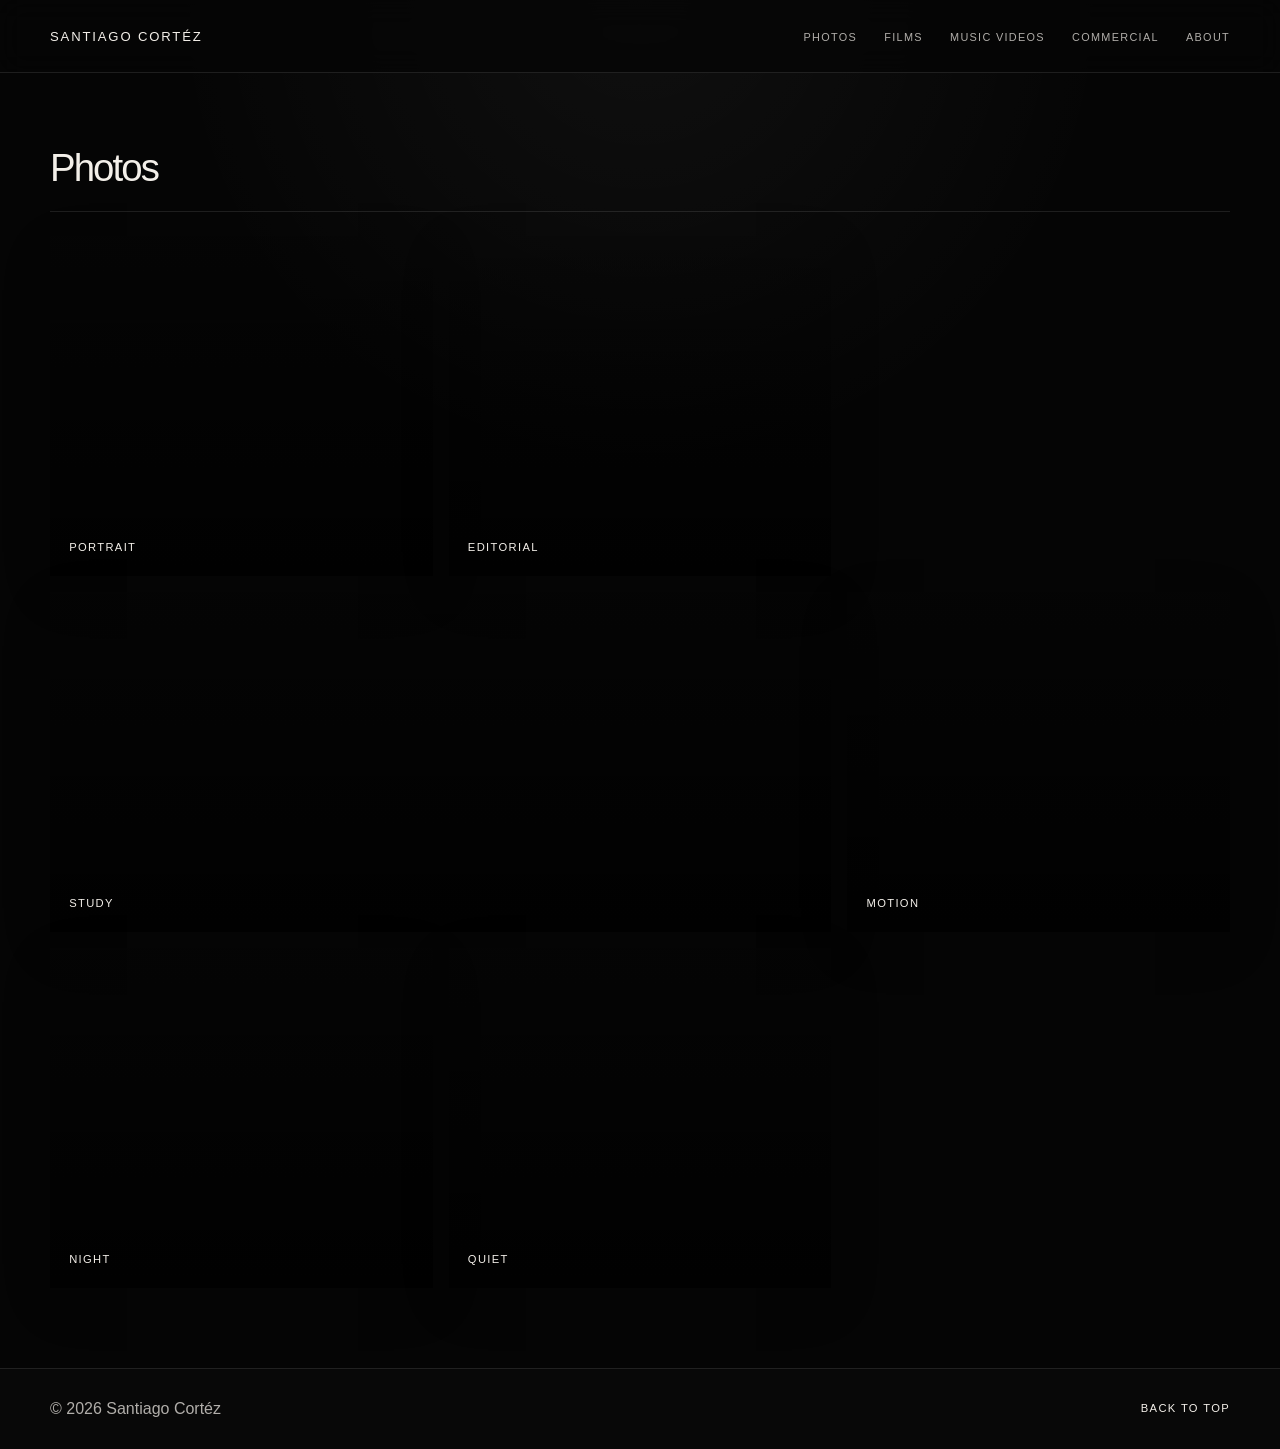
<file: index.html>
<!DOCTYPE html>
<html lang="es">
  <head>
    <meta charset="UTF-8" />
    <meta name="viewport" content="width=device-width, initial-scale=1.0" />
    <title>Santiago Cortéz | Director of Photography</title>
    <meta
      name="description"
      content="Portfolio editorial y cinematográfico de Santiago Cortéz, director de fotografía."
    />
    <link rel="preconnect" href="https://images.unsplash.com" />
    <link rel="stylesheet" href="styles.css" />
  </head>
  <body>
    <header class="site-header">
      <nav class="nav container" aria-label="Menu principal">
        <a href="index.html" class="brand">Santiago Cortéz</a>
        <ul class="nav-links">
          <li><a href="index.html#photos">Photos</a></li>
          <li><a href="films.html">Films</a></li>
          <li><a href="music-videos.html">Music videos</a></li>
          <li><a href="commercial.html">Commercial</a></li>
          <li><a href="about.html">About</a></li>
        </ul>
      </nav>
    </header>

    <main id="home" class="page-shell">
      <section id="photos" class="container section reveal">
        <div class="section-heading">
          <h2>Photos</h2>
        </div>

        <div class="photo-grid">
          <article class="photo-card" data-lightbox="https://images.unsplash.com/photo-1494790108377-be9c29b29330?auto=format&fit=crop&w=1200&q=80" style="background-image:url('https://images.unsplash.com/photo-1494790108377-be9c29b29330?auto=format&fit=crop&w=900&q=80');"><span>Portrait</span></article>
          <article class="photo-card" data-lightbox="https://images.unsplash.com/photo-1521119989659-a83eee488004?auto=format&fit=crop&w=1200&q=80" style="background-image:url('https://images.unsplash.com/photo-1521119989659-a83eee488004?auto=format&fit=crop&w=900&q=80');"><span>Editorial</span></article>
          <article class="photo-card wide" data-lightbox="https://images.unsplash.com/photo-1529139574466-a303027c1d8b?auto=format&fit=crop&w=1400&q=80" style="background-image:url('https://images.unsplash.com/photo-1529139574466-a303027c1d8b?auto=format&fit=crop&w=1200&q=80');"><span>Study</span></article>
          <article class="photo-card" data-lightbox="https://images.unsplash.com/photo-1504593811423-6dd665756598?auto=format&fit=crop&w=1200&q=80" style="background-image:url('https://images.unsplash.com/photo-1504593811423-6dd665756598?auto=format&fit=crop&w=900&q=80');"><span>Motion</span></article>
          <article class="photo-card" data-lightbox="https://images.unsplash.com/photo-1487412720507-e7ab37603c6f?auto=format&fit=crop&w=1200&q=80" style="background-image:url('https://images.unsplash.com/photo-1487412720507-e7ab37603c6f?auto=format&fit=crop&w=900&q=80');"><span>Night</span></article>
          <article class="photo-card" data-lightbox="https://images.unsplash.com/photo-1517841905240-472988babdf9?auto=format&fit=crop&w=1200&q=80" style="background-image:url('https://images.unsplash.com/photo-1517841905240-472988babdf9?auto=format&fit=crop&w=900&q=80');"><span>Quiet</span></article>
        </div>
      </section>
    </main>

    <footer class="site-footer">
      <div class="container footer-content">
        <p>© 2026 Santiago Cortéz</p>
        <a href="#home">Back to top</a>
      </div>
    </footer>

    <script src="script.js"></script>
  </body>
</html>
</file>
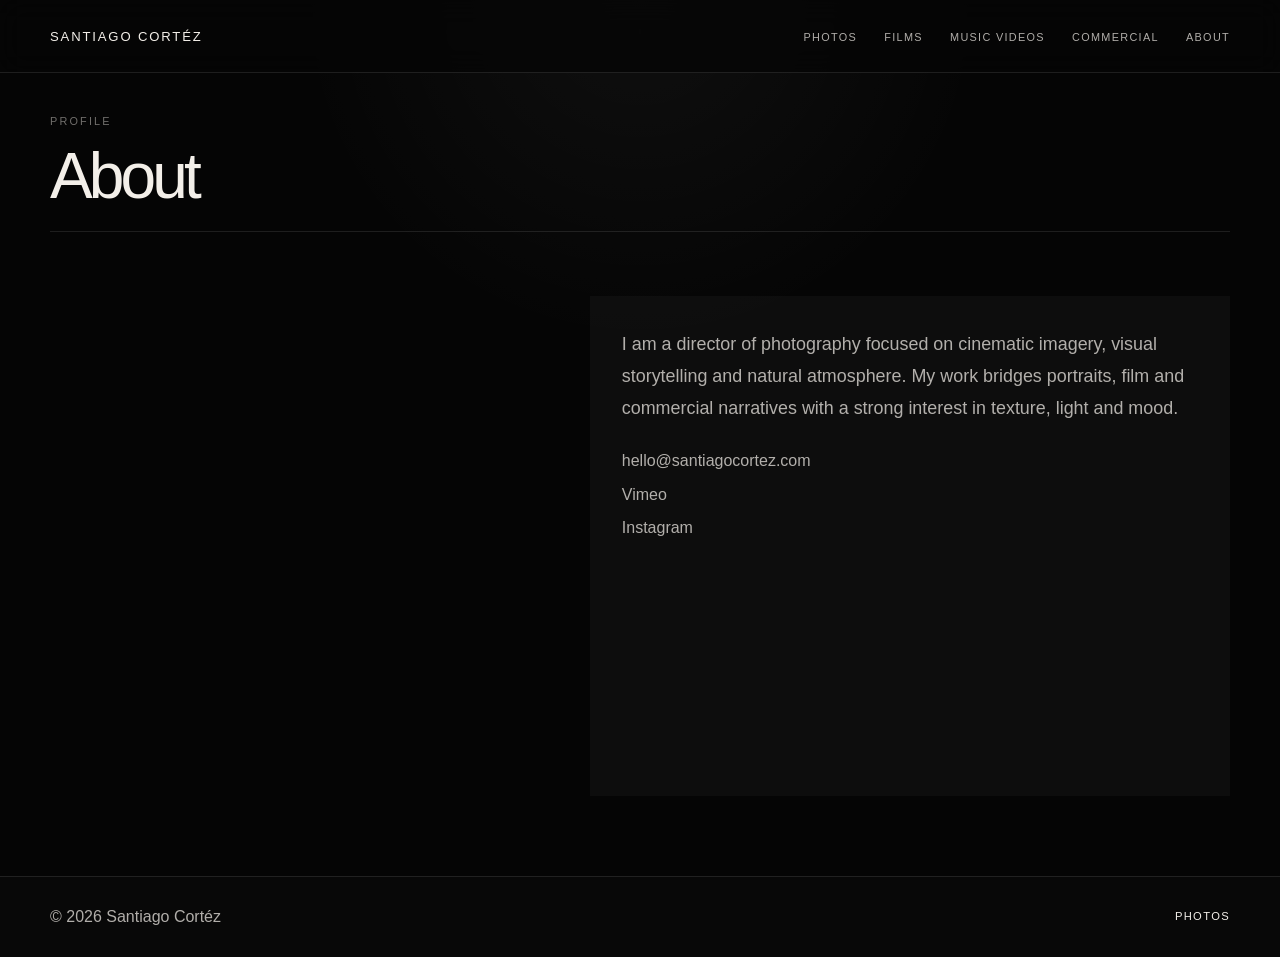
<file: about.html>
<!DOCTYPE html>
<html lang="es">
  <head>
    <meta charset="UTF-8" />
    <meta name="viewport" content="width=device-width, initial-scale=1.0" />
    <title>About | Director of Photography</title>
    <link rel="preconnect" href="https://images.unsplash.com" />
    <link rel="stylesheet" href="styles.css" />
  </head>
  <body>
    <header class="site-header">
      <nav class="nav container" aria-label="Menu principal">
        <a href="index.html" class="brand">Santiago Cortéz</a>
        <ul class="nav-links">
          <li><a href="index.html">Photos</a></li>
          <li><a href="films.html">Films</a></li>
          <li><a href="music-videos.html">Music videos</a></li>
          <li><a href="commercial.html">Commercial</a></li>
          <li><a href="about.html">About</a></li>
        </ul>
      </nav>
    </header>

    <main class="page-shell">
      <section class="page-hero container">
        <div class="page-intro">
          <p class="eyebrow">Profile</p>
          <h1>About</h1>
        </div>
      </section>

      <section class="container section">
        <div class="about-layout">
          <div class="about-portrait" data-lightbox="https://images.unsplash.com/photo-1500648767791-00dcc994a43e?auto=format&fit=crop&w=1400&q=80"></div>

          <div class="about-copy">
            <p>
              I am a director of photography focused on cinematic imagery, visual storytelling and natural atmosphere.
              My work bridges portraits, film and commercial narratives with a strong interest in texture, light and mood.
            </p>
            <div class="about-links">
              <a href="mailto:hello@santiagocortez.com">hello@santiagocortez.com</a>
              <a href="https://vimeo.com" target="_blank" rel="noreferrer">Vimeo</a>
              <a href="https://instagram.com" target="_blank" rel="noreferrer">Instagram</a>
            </div>
          </div>
        </div>
      </section>
    </main>

    <footer class="site-footer">
      <div class="container footer-content">
        <p>© 2026 Santiago Cortéz</p>
        <a href="index.html">Photos</a>
      </div>
    </footer>

    <script src="script.js"></script>
  </body>
</html>
</file>
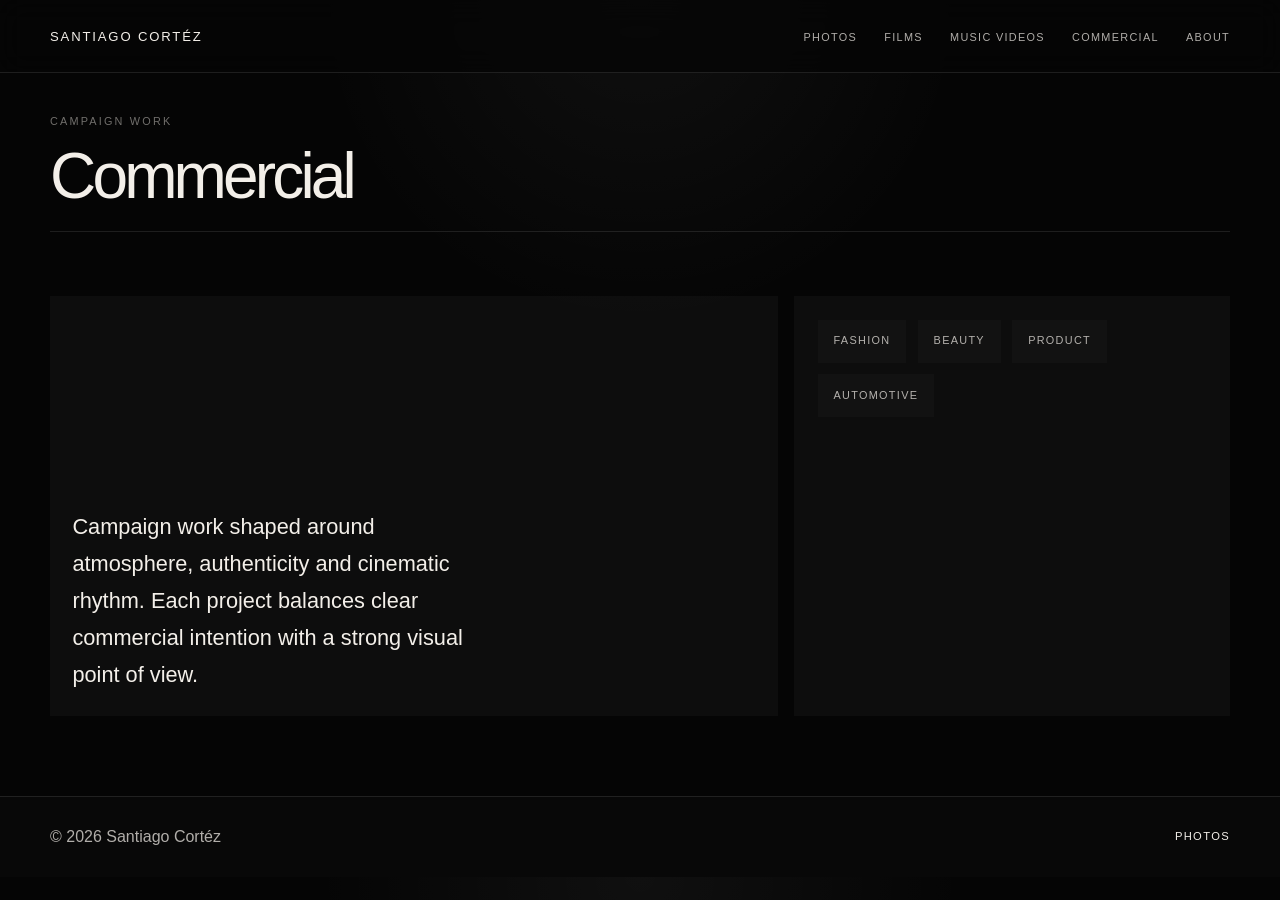
<file: commercial.html>
<!DOCTYPE html>
<html lang="es">
  <head>
    <meta charset="UTF-8" />
    <meta name="viewport" content="width=device-width, initial-scale=1.0" />
    <title>Commercial | Director of Photography</title>
    <link rel="preconnect" href="https://images.unsplash.com" />
    <link rel="stylesheet" href="styles.css" />
  </head>
  <body>
    <header class="site-header">
      <nav class="nav container" aria-label="Menu principal">
        <a href="index.html" class="brand">Santiago Cortéz</a>
        <ul class="nav-links">
          <li><a href="index.html">Photos</a></li>
          <li><a href="films.html">Films</a></li>
          <li><a href="music-videos.html">Music videos</a></li>
          <li><a href="commercial.html">Commercial</a></li>
          <li><a href="about.html">About</a></li>
        </ul>
      </nav>
    </header>

    <main class="page-shell">
      <section class="page-hero container">
        <div class="page-intro">
          <p class="eyebrow">Campaign work</p>
          <h1>Commercial</h1>
        </div>
      </section>

      <section class="container section">
        <div class="commercial-wrap">
          <div class="commercial-card commercial-feature" data-lightbox="https://images.unsplash.com/photo-1524504388940-b1c1722653e1?auto=format&fit=crop&w=1400&q=80" style="background-image:url('https://images.unsplash.com/photo-1524504388940-b1c1722653e1?auto=format&fit=crop&w=1200&q=80'); background-size:cover; background-position:center; min-height:420px;">
            <p>
              Campaign work shaped around atmosphere, authenticity and cinematic rhythm.
              Each project balances clear commercial intention with a strong visual point of view.
            </p>
          </div>

          <div class="commercial-card">
            <div class="commercial-tags">
              <span>Fashion</span>
              <span>Beauty</span>
              <span>Product</span>
              <span>Automotive</span>
            </div>
          </div>
        </div>
      </section>
    </main>

    <footer class="site-footer">
      <div class="container footer-content">
        <p>© 2026 Santiago Cortéz</p>
        <a href="index.html">Photos</a>
      </div>
    </footer>

    <script src="script.js"></script>
  </body>
</html>
</file>
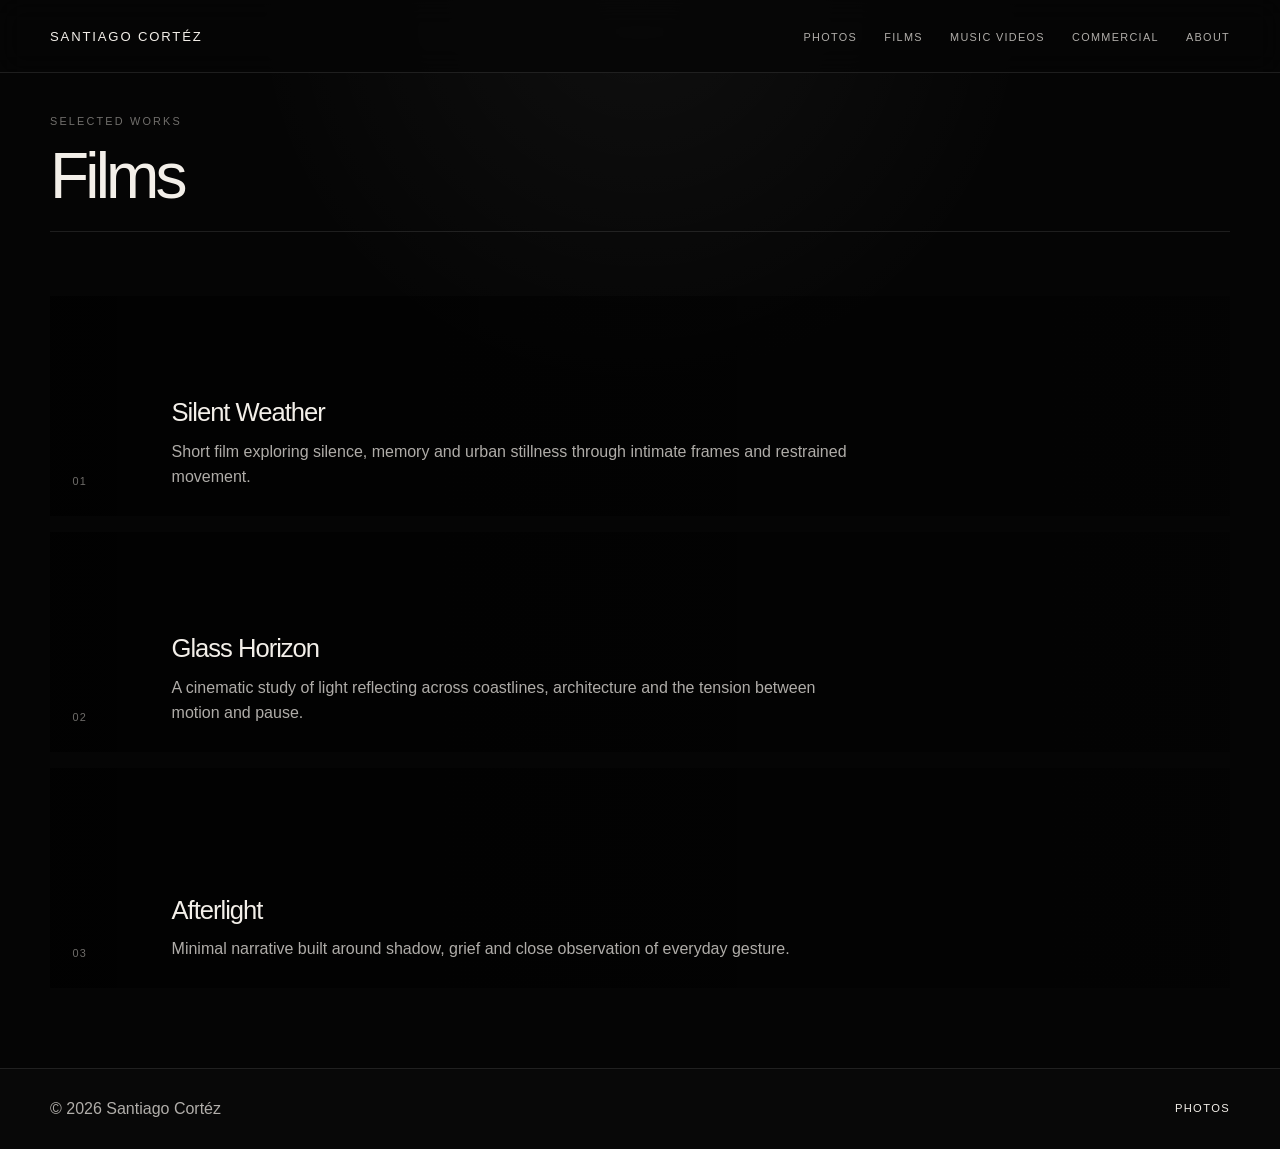
<file: films.html>
<!DOCTYPE html>
<html lang="es">
  <head>
    <meta charset="UTF-8" />
    <meta name="viewport" content="width=device-width, initial-scale=1.0" />
    <title>Films | Director of Photography</title>
    <link rel="preconnect" href="https://images.unsplash.com" />
    <link rel="stylesheet" href="styles.css" />
  </head>
  <body>
    <header class="site-header">
      <nav class="nav container" aria-label="Menu principal">
        <a href="index.html" class="brand">Santiago Cortéz</a>
        <ul class="nav-links">
          <li><a href="index.html">Photos</a></li>
          <li><a href="films.html">Films</a></li>
          <li><a href="music-videos.html">Music videos</a></li>
          <li><a href="commercial.html">Commercial</a></li>
          <li><a href="about.html">About</a></li>
        </ul>
      </nav>
    </header>

    <main class="page-shell">
      <section class="page-hero container">
        <div class="page-intro">
          <p class="eyebrow">Selected works</p>
          <h1>Films</h1>
        </div>
      </section>

      <section class="container section">
        <div class="story-list">
          <article class="story-card" data-lightbox="https://images.unsplash.com/photo-1516280440614-37939bbacd81?auto=format&fit=crop&w=1400&q=80" style="background-image:url('https://images.unsplash.com/photo-1516280440614-37939bbacd81?auto=format&fit=crop&w=1000&q=80'); background-size:cover; background-position:center;">
            <div class="story-number">01</div>
            <div>
              <h3>Silent Weather</h3>
              <p>Short film exploring silence, memory and urban stillness through intimate frames and restrained movement.</p>
            </div>
          </article>

          <article class="story-card" data-lightbox="https://images.unsplash.com/photo-1500530855697-b586d89ba3ee?auto=format&fit=crop&w=1400&q=80" style="background-image:url('https://images.unsplash.com/photo-1500530855697-b586d89ba3ee?auto=format&fit=crop&w=1000&q=80'); background-size:cover; background-position:center;">
            <div class="story-number">02</div>
            <div>
              <h3>Glass Horizon</h3>
              <p>A cinematic study of light reflecting across coastlines, architecture and the tension between motion and pause.</p>
            </div>
          </article>

          <article class="story-card" data-lightbox="https://images.unsplash.com/photo-1492691527719-9d1e07e534b4?auto=format&fit=crop&w=1400&q=80" style="background-image:url('https://images.unsplash.com/photo-1492691527719-9d1e07e534b4?auto=format&fit=crop&w=1000&q=80'); background-size:cover; background-position:center;">
            <div class="story-number">03</div>
            <div>
              <h3>Afterlight</h3>
              <p>Minimal narrative built around shadow, grief and close observation of everyday gesture.</p>
            </div>
          </article>
        </div>
      </section>
    </main>

    <footer class="site-footer">
      <div class="container footer-content">
        <p>© 2026 Santiago Cortéz</p>
        <a href="index.html">Photos</a>
      </div>
    </footer>

    <script src="script.js"></script>
  </body>
</html>
</file>
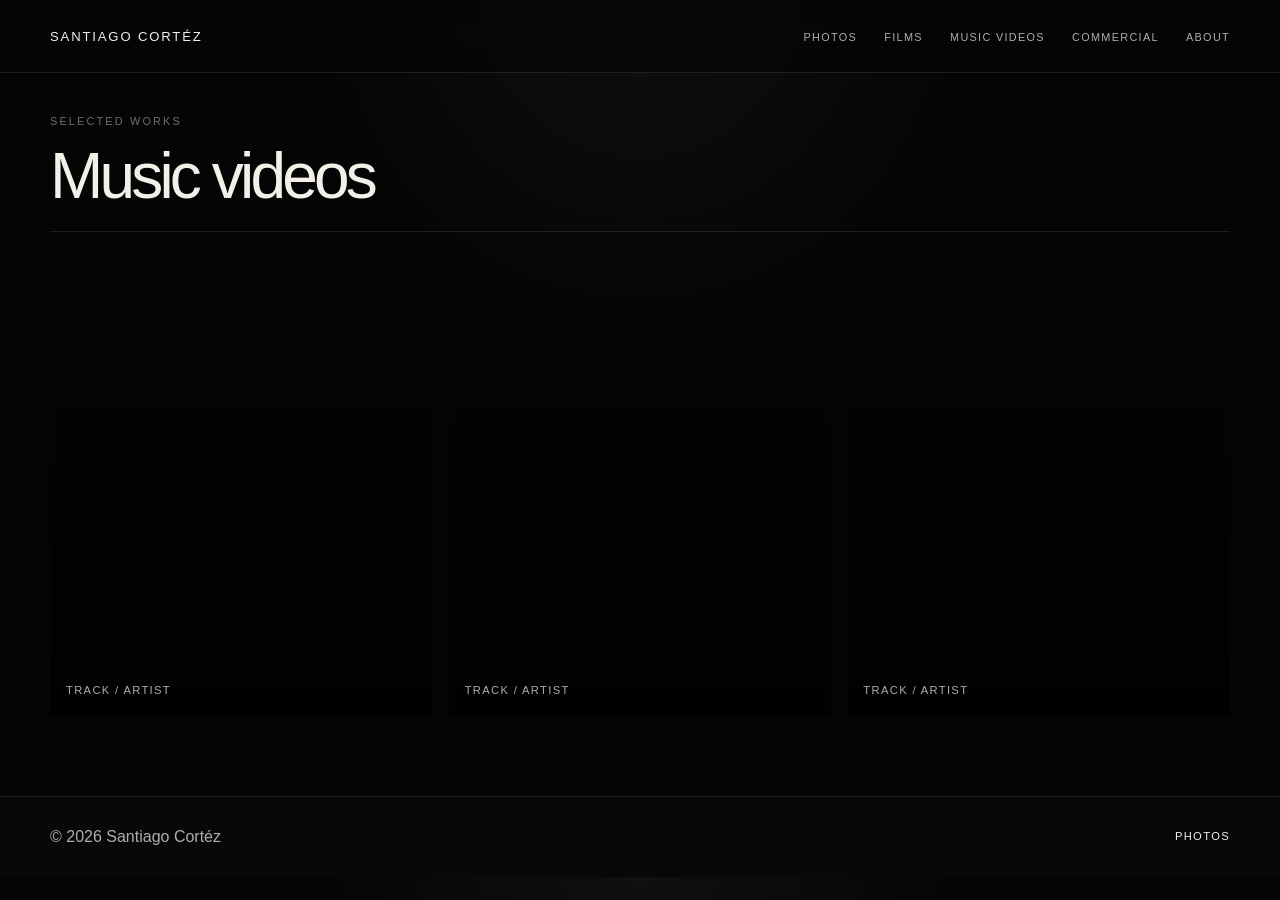
<file: music-videos.html>
<!DOCTYPE html>
<html lang="es">
  <head>
    <meta charset="UTF-8" />
    <meta name="viewport" content="width=device-width, initial-scale=1.0" />
    <title>Music videos | Director of Photography</title>
    <link rel="preconnect" href="https://images.unsplash.com" />
    <link rel="stylesheet" href="styles.css" />
  </head>
  <body>
    <header class="site-header">
      <nav class="nav container" aria-label="Menu principal">
        <a href="index.html" class="brand">Santiago Cortéz</a>
        <ul class="nav-links">
          <li><a href="index.html">Photos</a></li>
          <li><a href="films.html">Films</a></li>
          <li><a href="music-videos.html">Music videos</a></li>
          <li><a href="commercial.html">Commercial</a></li>
          <li><a href="about.html">About</a></li>
        </ul>
      </nav>
    </header>

    <main class="page-shell">
      <section class="page-hero container">
        <div class="page-intro">
          <p class="eyebrow">Selected works</p>
          <h1>Music videos</h1>
        </div>
      </section>

      <section class="container section">
        <div class="video-grid">
          <article class="video-card video-one" data-lightbox="https://images.unsplash.com/photo-1500530855697-b586d89ba3ee?auto=format&fit=crop&w=1200&q=80">
            <div class="video-label">Track / Artist</div>
          </article>
          <article class="video-card video-two" data-lightbox="https://images.unsplash.com/photo-1524504388940-b1c1722653e1?auto=format&fit=crop&w=1200&q=80">
            <div class="video-label">Track / Artist</div>
          </article>
          <article class="video-card video-three" data-lightbox="https://images.unsplash.com/photo-1492691527719-9d1e07e534b4?auto=format&fit=crop&w=1200&q=80">
            <div class="video-label">Track / Artist</div>
          </article>
        </div>
      </section>
    </main>

    <footer class="site-footer">
      <div class="container footer-content">
        <p>© 2026 Santiago Cortéz</p>
        <a href="index.html">Photos</a>
      </div>
    </footer>

    <script src="script.js"></script>
  </body>
</html>
</file>
<file: styles.css>
:root {
  --bg: #050505;
  --bg-soft: #0d0d0d;
  --panel: rgba(255, 255, 255, 0.03);
  --panel-strong: rgba(255, 255, 255, 0.05);
  --text: #f3efe9;
  --muted: rgba(243, 239, 233, 0.72);
  --soft: rgba(243, 239, 233, 0.45);
  --border: rgba(255, 255, 255, 0.1);
  --shadow: 0 28px 80px rgba(0, 0, 0, 0.45);
}

* {
  box-sizing: border-box;
}

html {
  scroll-behavior: smooth;
}

body {
  margin: 0;
  font-family: Arial, Helvetica, sans-serif;
  background:
    radial-gradient(circle at top, rgba(255,255,255,0.045), transparent 30%),
    var(--bg);
  color: var(--text);
  line-height: 1.6;
}

a {
  color: inherit;
  text-decoration: none;
}

img {
  max-width: 100%;
  display: block;
}

.container {
  width: min(1180px, calc(100% - 2rem));
  margin: 0 auto;
}

.site-header {
  position: sticky;
  top: 0;
  z-index: 20;
  background: rgba(5, 5, 5, 0.8);
  backdrop-filter: blur(14px);
  border-bottom: 1px solid var(--border);
}

.nav {
  display: flex;
  justify-content: space-between;
  align-items: center;
  min-height: 72px;
}

.brand {
  font-size: 0.82rem;
  letter-spacing: 0.14em;
  text-transform: uppercase;
  color: var(--text);
}

.nav-links {
  display: flex;
  align-items: center;
  gap: 1.7rem;
  margin: 0;
  padding: 0;
  list-style: none;
}

.nav-links a {
  color: var(--muted);
  font-size: 0.68rem;
  letter-spacing: 0.12em;
  text-transform: uppercase;
  transition: color 0.2s ease, opacity 0.2s ease;
}

.nav-links a:hover,
.nav-links a:focus-visible,
.nav-links a.active {
  color: var(--text);
}

.page-shell {
  padding-bottom: 5rem;
}

.page-hero {
  padding-top: 2.5rem;
}

.page-intro {
  border-bottom: 1px solid var(--border);
  padding-bottom: 1.5rem;
}

.eyebrow {
  margin: 0 0 1rem;
  color: var(--soft);
  text-transform: uppercase;
  letter-spacing: 0.2em;
  font-size: 0.68rem;
}

h1 {
  margin: 0;
  font-size: clamp(2.8rem, 5vw, 5.6rem);
  line-height: 0.94;
  letter-spacing: -0.06em;
  font-weight: 500;
}

.section {
  padding-top: 4rem;
}

.section-heading {
  display: flex;
  align-items: center;
  gap: 1rem;
  margin-bottom: 1.5rem;
  padding-bottom: 0.8rem;
  border-bottom: 1px solid var(--border);
}

.section-heading h2 {
  margin: 0;
  font-size: clamp(2rem, 3vw, 3rem);
  font-weight: 500;
  letter-spacing: -0.05em;
}

.photo-grid {
  display: grid;
  grid-template-columns: repeat(3, minmax(0, 1fr));
  gap: 1rem;
}

.photo-card {
  position: relative;
  min-height: 340px;
  display: flex;
  align-items: end;
  padding: 1.2rem;
  overflow: hidden;
  border: 0 solid transparent;
  background-size: cover;
  background-position: center;
  cursor: pointer;
  transition: transform 0.45s ease, box-shadow 0.45s ease, filter 0.45s ease;
  box-shadow: 0 15px 50px rgba(0,0,0,0.12);
}

.photo-card::before {
  content: "";
  position: absolute;
  inset: 0;
  background: linear-gradient(180deg, rgba(0,0,0,0.12), rgba(0,0,0,0.82));
  transition: opacity 0.35s ease, transform 0.45s ease;
  z-index: 0;
}

.photo-card::after {
  content: "";
  position: absolute;
  inset: 0;
  background: linear-gradient(180deg, rgba(255,255,255,0.02), rgba(255,255,255,0.12));
  opacity: 0;
  transition: opacity 0.35s ease;
  z-index: 0;
}

.photo-card:hover {
  transform: translateY(-4px) scale(1.012);
  box-shadow: var(--shadow);
  filter: saturate(1.08);
}

.photo-card:hover::before,
.photo-card:hover::after {
  opacity: 1;
}

.photo-card span {
  position: relative;
  z-index: 1;
  text-transform: uppercase;
  letter-spacing: 0.12em;
  font-size: 0.7rem;
}

.photo-card.wide {
  grid-column: span 2;
}

.story-list {
  display: grid;
  gap: 1rem;
}

.story-card {
  position: relative;
  display: grid;
  grid-template-columns: 80px 1fr;
  gap: 1.2rem;
  align-items: end;
  min-height: 220px;
  padding: 1.6rem 1.4rem;
  border: 0 solid transparent;
  background-size: cover;
  background-position: center;
  overflow: hidden;
  cursor: pointer;
  transition: transform 0.35s ease, filter 0.35s ease;
}

.story-card::before {
  content: "";
  position: absolute;
  inset: 0;
  background: linear-gradient(90deg, rgba(0,0,0,0.72), rgba(0,0,0,0.34));
  z-index: 0;
}

.story-card::after {
  content: "";
  position: absolute;
  inset: 0;
  background: rgba(255,255,255,0.05);
  opacity: 0;
  transition: opacity 0.35s ease;
  z-index: 0;
}

.story-card:hover {
  transform: translateY(-3px);
  filter: saturate(1.08);
}

.story-card:hover::after {
  opacity: 1;
}

.story-number,
.story-card h3,
.story-card p {
  position: relative;
  z-index: 1;
}

.story-number {
  color: var(--soft);
  letter-spacing: 0.12em;
  font-size: 0.68rem;
}

.story-card h3 {
  margin: 0 0 0.35rem;
  font-size: clamp(1.6rem, 2vw, 2.2rem);
  letter-spacing: -0.04em;
  font-weight: 500;
}

.story-card p,
.commercial-copy p,
.about-copy p,
.about-links a,
.film-item p,
.video-label,
.commercial-tags span {
  color: var(--muted);
}

.story-card p {
  margin: 0;
  max-width: 680px;
}

.video-grid {
  display: grid;
  grid-template-columns: repeat(3, minmax(0, 1fr));
  gap: 1rem;
}

.video-card {
  position: relative;
  min-height: 420px;
  display: flex;
  align-items: end;
  padding: 1rem;
  border: 0 solid transparent;
  background-size: cover;
  background-position: center;
  overflow: hidden;
  cursor: pointer;
  transition: transform 0.35s ease, filter 0.35s ease;
}

.video-card::before {
  content: "";
  position: absolute;
  inset: 0;
  background: linear-gradient(180deg, rgba(0,0,0,0.12), rgba(0,0,0,0.8));
  z-index: 0;
}

.video-card::after {
  content: "";
  position: absolute;
  inset: 0;
  background: rgba(255,255,255,0.05);
  opacity: 0;
  transition: opacity 0.35s ease;
  z-index: 0;
}

.video-card:hover {
  transform: translateY(-4px);
  filter: saturate(1.08);
}

.video-card:hover::after {
  opacity: 1;
}

.video-label {
  position: relative;
  z-index: 1;
  text-transform: uppercase;
  letter-spacing: 0.12em;
  font-size: 0.7rem;
}

.video-one { background-image: url('https://images.unsplash.com/photo-1500530855697-b586d89ba3ee?auto=format&fit=crop&w=900&q=80'); }
.video-two { background-image: url('https://images.unsplash.com/photo-1524504388940-b1c1722653e1?auto=format&fit=crop&w=900&q=80'); }
.video-three { background-image: url('https://images.unsplash.com/photo-1492691527719-9d1e07e534b4?auto=format&fit=crop&w=900&q=80'); }

.commercial-wrap {
  display: grid;
  grid-template-columns: 1.25fr 0.75fr;
  gap: 1rem;
}

.commercial-card {
  border: 0px solid var(--border);
  background: var(--panel);
  padding: 1.5rem;
}

.commercial-feature {
  min-height: 420px;
  display: flex;
  align-items: end;
  padding: 1.4rem;
  background-size: cover;
  background-position: center;
  cursor: pointer;
  transition: transform 0.35s ease, filter 0.35s ease;
  border: 0 solid transparent;
  position: relative;
  overflow: hidden;
}

.commercial-feature::after {
  content: "";
  position: absolute;
  inset: 0;
  background: rgba(255,255,255,0.05);
  opacity: 0;
  transition: opacity 0.35s ease;
}

.commercial-feature:hover {
  transform: translateY(-4px);
  filter: saturate(1.08);
}

.commercial-feature:hover::after {
  opacity: 1;
}

.commercial-feature p {
  position: relative;
  z-index: 1;
  max-width: 420px;
  color: var(--text);
  margin: 0;
  font-size: clamp(1.1rem, 1.7vw, 1.5rem);
  line-height: 1.7;
}

.commercial-tags {
  display: flex;
  flex-wrap: wrap;
  gap: 0.7rem;
  align-items: flex-start;
}

.commercial-tags span {
  padding: 0.8rem 1rem;
  border: 0px solid var(--border);
  background: rgba(255,255,255,0.02);
  text-transform: uppercase;
  letter-spacing: 0.12em;
  font-size: 0.68rem;
}

.about-layout {
  display: grid;
  grid-template-columns: 0.9fr 1.1fr;
  gap: 1rem;
}

.about-portrait {
  min-height: 500px;
  border: 0 solid transparent;
  background-image: url('https://images.unsplash.com/photo-1500648767791-00dcc994a43e?auto=format&fit=crop&w=1200&q=80');
  background-size: cover;
  background-position: center;
  cursor: pointer;
  transition: transform 0.35s ease, filter 0.35s ease;
  position: relative;
  overflow: hidden;
}

.about-portrait::after {
  content: "";
  position: absolute;
  inset: 0;
  background: rgba(255,255,255,0.05);
  opacity: 0;
  transition: opacity 0.35s ease;
}

.about-portrait:hover {
  transform: translateY(-4px);
  filter: saturate(1.08);
}

.about-portrait:hover::after {
  opacity: 1;
}

.about-copy {
  padding: 2rem;
  border: 0px solid var(--border);
  background: var(--panel);
}

.about-copy p {
  margin: 0;
  font-size: 1.12rem;
  line-height: 1.8;
  color: var(--muted);
}

.about-links {
  display: flex;
  flex-direction: column;
  gap: 0.6rem;
  margin-top: 1.5rem;
}

.about-links a {
  color: var(--muted);
}

.site-footer {
  border-top: 1px solid var(--border);
  background: rgba(255,255,255,0.01);
}

.footer-content {
  display: flex;
  justify-content: space-between;
  align-items: center;
  min-height: 80px;
  color: var(--muted);
}

.footer-content a {
  color: var(--text);
  text-transform: uppercase;
  letter-spacing: 0.12em;
  font-size: 0.7rem;
}

.reveal {
  opacity: 0;
  transform: translateY(14px);
  transition: opacity 0.7s ease, transform 0.7s ease;
}

.reveal.is-visible {
  opacity: 1;
  transform: translateY(0);
}

.lightbox {
  position: fixed;
  inset: 0;
  display: none;
  align-items: center;
  justify-content: center;
  background: rgba(0, 0, 0, 0.85);
  z-index: 1000;
  padding: 2rem;
}

.lightbox.is-open {
  display: flex;
}

.lightbox-content {
  position: relative;
  max-width: min(1100px, 90vw);
  max-height: 88vh;
  background: rgba(255,255,255,0.03);
  border: 1px solid var(--border);
  box-shadow: var(--shadow);
}

.lightbox-content img {
  display: block;
  max-width: min(1100px, 90vw);
  max-height: 88vh;
  width: auto;
  height: auto;
}

.lightbox-close {
  position: absolute;
  top: 1rem;
  right: 1rem;
  width: 38px;
  height: 38px;
  background: rgba(0,0,0,0.55);
  border: 1px solid var(--border);
  color: var(--text);
  cursor: pointer;
}

@media (max-width: 900px) {
  .photo-grid,
  .video-grid,
  .commercial-wrap,
  .about-layout {
    grid-template-columns: 1fr;
  }

  .photo-card.wide {
    grid-column: auto;
  }
}

@media (max-width: 760px) {
  .nav {
    flex-direction: column;
    justify-content: center;
    gap: 0.8rem;
    padding: 1rem 0;
  }

  .nav-links {
    flex-wrap: wrap;
    justify-content: center;
    gap: 0.7rem 1rem;
  }

  .story-card {
    grid-template-columns: 1fr;
  }

  .footer-content {
    flex-direction: column;
    justify-content: center;
    text-align: center;
    gap: 0.5rem;
    padding: 1rem 0;
  }
}

  background-image: url('https://images.unsplash.com/photo-1500648767791-00dcc994a43e?auto=format&fit=crop&w=1000&q=80');
  background-size: cover;
  background-position: center;
}

.about-copy {
  padding: 2rem;
}

.about-copy p {
  margin: 0;
  color: var(--muted);
  font-size: 1.12rem;
  line-height: 1.8;
}

.about-links {
  display: flex;
  flex-direction: column;
  gap: 0.5rem;
  margin-top: 1.5rem;
  color: var(--text);
}

.about-links a {
  color: var(--muted);
}

.site-footer {
  border-top: 1px solid var(--border);
  background: rgba(255, 255, 255, 0.01);
}

.footer-content {
  display: flex;
  justify-content: space-between;
  align-items: center;
  min-height: 80px;
  color: var(--muted);
}

.footer-content a {
  color: var(--text);
  text-transform: uppercase;
  letter-spacing: 0.12em;
  font-size: 0.7rem;
}

.reveal {
  opacity: 0;
  transform: translateY(18px);
  transition: opacity 0.8s ease, transform 0.8s ease;
}

.reveal.is-visible {
  opacity: 1;
  transform: translateY(0);
}

@media (max-width: 900px) {
  .hero,
  .film-layout,
  .commercial-layout,
  .about-layout {
    grid-template-columns: 1fr;
  }

  .hero {
    min-height: auto;
    padding-top: 2.5rem;
  }

  .hero-visual {
    min-height: 440px;
  }
}

@media (max-width: 760px) {
  .nav {
    flex-direction: column;
    justify-content: center;
    gap: 0.8rem;
    padding: 1rem 0;
  }

  .nav-links {
    flex-wrap: wrap;
    justify-content: center;
    gap: 0.8rem 1rem;
  }

  .photo-grid,
  .video-grid {
    grid-template-columns: 1fr;
  }

  .photo-3.wide {
    grid-column: auto;
  }

  .film-item {
    grid-template-columns: 1fr;
  }

  .footer-content {
    flex-direction: column;
    justify-content: center;
    text-align: center;
    gap: 0.5rem;
    padding: 1rem 0;
  }
}
</file>
